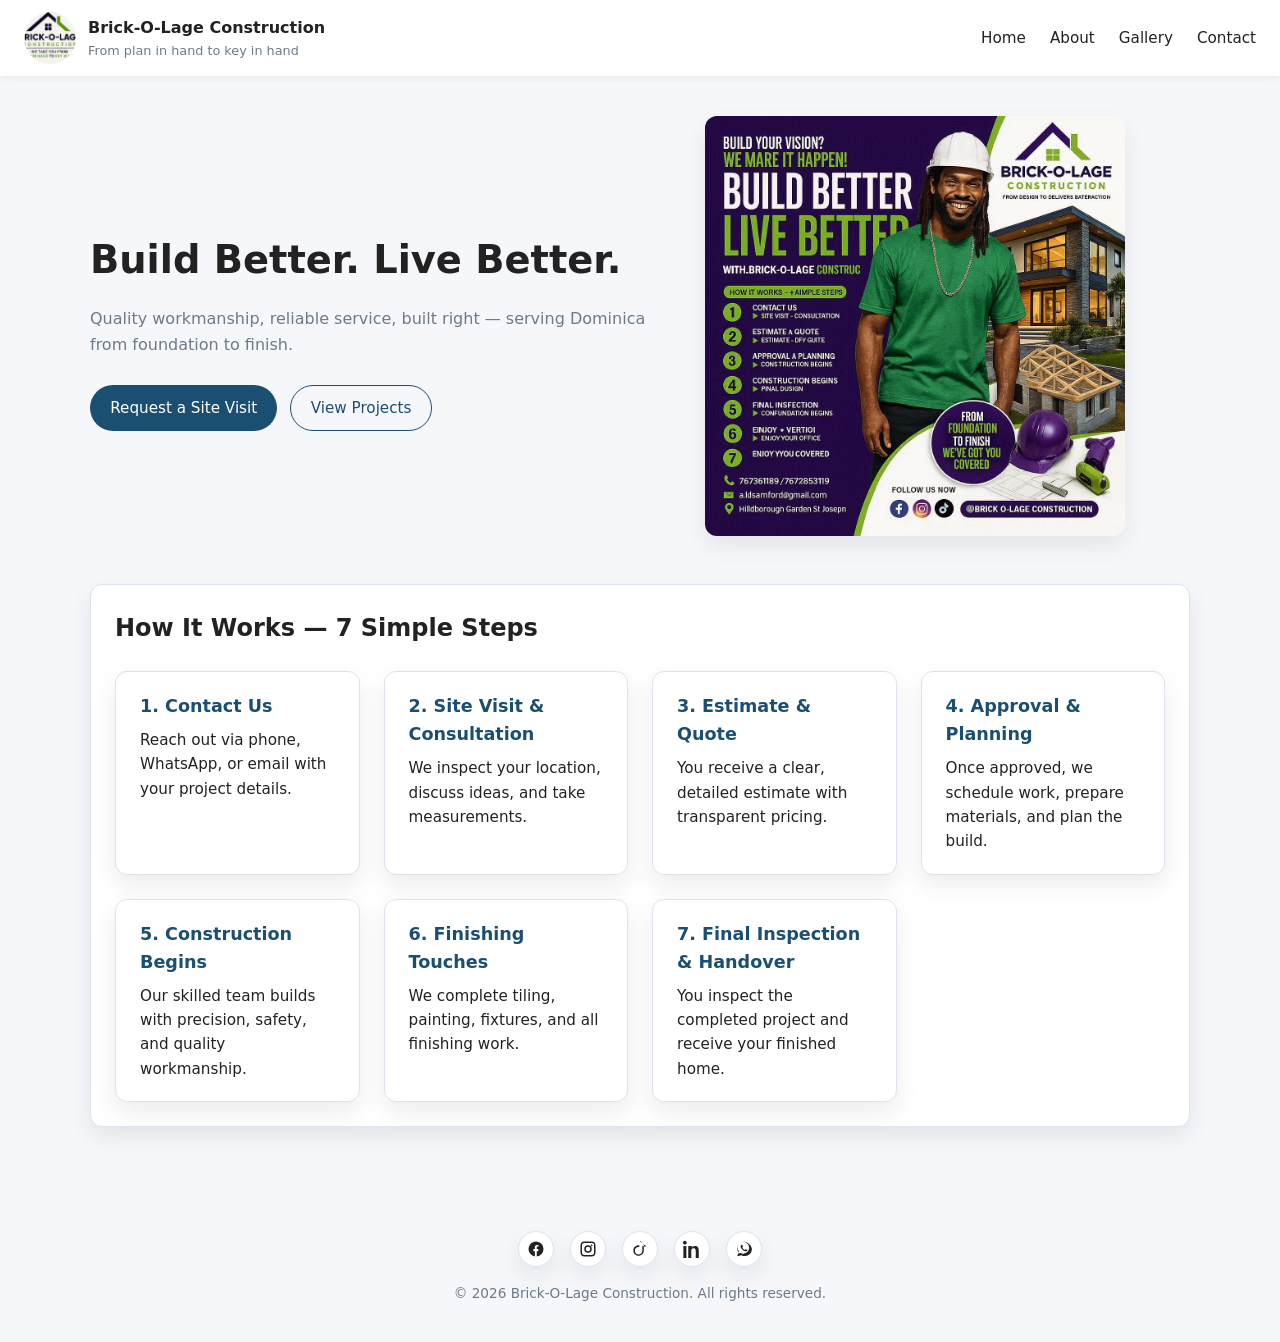
<file: index.html>
<!doctype html>
<html lang="en">
  <head>
    <meta charset="UTF-8" />
    <meta name="viewport" content="width=device-width, initial-scale=1.0" />
    <title>Brick‑O‑Lage Construction | Dominica</title>
    <link rel="stylesheet" href="styles.css" />
  </head>
  <body>
    <header class="site-header">
      <div class="logo-area">
        <img
          src="imgs/logo.jpeg"
          alt="Brick‑O‑Lage Construction logo"
          class="logo-img"
        />
        <div class="logo-text">
          <span class="brand-name">Brick‑O‑Lage Construction</span>
          <span class="brand-tagline">From plan in hand to key in hand</span>
        </div>
      </div>

      <button class="nav-toggle" aria-label="Open menu" aria-expanded="false">
        <span class="nav-toggle-bar"></span>
        <span class="nav-toggle-bar"></span>
        <span class="nav-toggle-bar"></span>
      </button>

      <nav class="main-nav">
        <ul>
          <li><a href="index.html">Home</a></li>
          <li><a href="about.html">About</a></li>
          <li><a href="gallery.html">Gallery</a></li>
          <li><a href="contact.html">Contact</a></li>
        </ul>
      </nav>
    </header>

    <main>
      <section class="hero">
        <div class="hero-content">
          <h1>Build Better. Live Better.</h1>
          <p>
            Quality workmanship, reliable service, built right — serving
            Dominica from foundation to finish.
          </p>
          <a href="contact.html" class="btn btn-primary"
            >Request a Site Visit</a
          >
          <a href="gallery.html" class="btn btn-outline">View Projects</a>
        </div>
        <div class="hero-image">
          <img
            src="imgs/aldin-ai-flyer.jpg"
            alt="Brick‑O‑Lage promotional poster"
          />
        </div>
      </section>

      <section class="steps">
        <h2>How It Works — 7 Simple Steps</h2>

        <div class="steps-card-grid">
          <div class="step-card">
            <h3>1. Contact Us</h3>
            <p>
              Reach out via phone, WhatsApp, or email with your project details.
            </p>
          </div>

          <div class="step-card">
            <h3>2. Site Visit & Consultation</h3>
            <p>
              We inspect your location, discuss ideas, and take measurements.
            </p>
          </div>

          <div class="step-card">
            <h3>3. Estimate & Quote</h3>
            <p>
              You receive a clear, detailed estimate with transparent pricing.
            </p>
          </div>

          <div class="step-card">
            <h3>4. Approval & Planning</h3>
            <p>
              Once approved, we schedule work, prepare materials, and plan the
              build.
            </p>
          </div>

          <div class="step-card">
            <h3>5. Construction Begins</h3>
            <p>
              Our skilled team builds with precision, safety, and quality
              workmanship.
            </p>
          </div>

          <div class="step-card">
            <h3>6. Finishing Touches</h3>
            <p>
              We complete tiling, painting, fixtures, and all finishing work.
            </p>
          </div>

          <div class="step-card">
            <h3>7. Final Inspection & Handover</h3>
            <p>
              You inspect the completed project and receive your finished home.
            </p>
          </div>
        </div>
      </section>

      <!-- <section class="steps">
        <h2>How It Works — 7 Simple Steps</h2>
        <ol>
          <li>Contact us</li>
          <li>Site visit & consultation</li>
          <li>Estimate & quote</li>
          <li>Approval & planning</li>
          <li>Construction begins</li>
          <li>Finishing touches</li>
          <li>Final inspection & handover</li>
        </ol>
      </section> -->
    </main>

    <footer class="site-footer">
      <div class="footer-social">
        <a
          href="https://www.facebook.com/shiva.maghsoudian"
          target="_blank"
          aria-label="Facebook"
          data-tooltip="Facebook"
        >
          <svg viewBox="0 0 24 24">
            <path
              d="M22 12a10 10 0 1 0-11.5 9.9v-7h-2v-3h2v-2.3c0-2 1.2-3.1 3-3.1.9 0 1.8.1 1.8.1v2h-1c-1 0-1.3.6-1.3 1.2V12h2.3l-.4 3h-1.9v7A10 10 0 0 0 22 12"
            ></path>
          </svg>
        </a>

        <a
          href="https://www.instagram.com/letstalk_ir"
          target="_blank"
          aria-label="Instagram"
          data-tooltip="Instagram"
        >
          <svg viewBox="0 0 24 24">
            <path
              d="M7 2C4 2 2 4 2 7v10c0 3 2 5 5 5h10c3 0 5-2 5-5V7c0-3-2-5-5-5H7zm10 2c2 0 3 1 3 3v10c0 2-1 3-3 3H7c-2 0-3-1-3-3V7c0-2 1-3 3-3h10zm-5 3a5 5 0 1 0 0 10 5 5 0 0 0 0-10zm0 2a3 3 0 1 1 0 6 3 3 0 0 1 0-6zm4.8-2.9a1.1 1.1 0 1 0 0 2.2 1.1 1.1 0 0 0 0-2.2z"
            ></path>
          </svg>
        </a>

        <a
          href="https://www.tiktok.com/@misspurple.1111"
          target="_blank"
          aria-label="TikTok"
          data-tooltip="TikTok"
        >
          <svg viewBox="0 0 24 24">
            <path
              d="M12 2h2c.1 1.4.8 2.7 2 3.6 1 .8 2.2 1.2 3.5 1.3v2.2c-1.6-.1-3.1-.6-4.4-1.5v6.6c0 2.8-2.3 5-5 5s-5-2.2-5-5 2.3-5 5-5c.3 0 .7 0 1 .1V7.1c-.3 0-.7-.1-1-.1-3.9 0-7 3.1-7 7s3.1 7 7 7 7-3.1 7-7V6.9c-1.3-1-2.3-2.5-2.6-4.1H12z"
            ></path>
          </svg>
        </a>

        <a
          href="https://www.linkedin.com/in/shiva-maghsoudian-6784a12a2/"
          target="_blank"
          aria-label="LinkedIn"
          data-tooltip="LinkedIn"
        >
          <svg viewBox="0 0 24 24">
            <path
              d="M4.98 3.5C4.98 4.88 3.86 6 2.5 6S0 4.88 0 3.5 1.12 1 2.5 1s2.48 1.12 2.48 2.5zM.5 8h4V24h-4V8zm7.5 0h3.8v2.2h.1c.5-.9 1.8-2.2 4-2.2 4.3 0 5.1 2.8 5.1 6.4V24h-4v-8.3c0-2-.1-4.6-2.8-4.6-2.8 0-3.2 2.2-3.2 4.4V24h-4V8z"
            ></path>
          </svg>
        </a>

        <a
          href="https://wa.me/17673161119"
          target="_blank"
          aria-label="WhatsApp"
          data-tooltip="WhatsApp"
        >
          <svg viewBox="0 0 32 32">
            <path
              d="M16 3C9.4 3 4 8.4 4 15c0 2.5.8 4.9 2.1 6.9L4 29l7.3-2.1c1.9 1 4.1 1.6 6.7 1.6 6.6 0 12-5.4 12-12S22.6 3 16 3zm0 21.8c-2.1 0-4-.6-5.6-1.6l-.4-.2-4.3 1.2 1.2-4.2-.3-.4c-1.2-1.7-1.9-3.7-1.9-5.8 0-5.6 4.6-10.2 10.2-10.2s10.2 4.6 10.2 10.2-4.6 10.2-10.2 10.2zm5.6-7.5c-.3-.1-1.7-.8-2-1-.3-.1-.5-.1-.7.1-.2.3-.8 1-.9 1.1-.2.1-.3.2-.6.1-.3-.1-1.4-.5-2.6-1.6-1-1-1.6-2.2-1.8-2.5-.2-.3 0-.5.1-.6.1-.1.3-.3.4-.4.1-.1.2-.3.3-.4.1-.1.1-.2.2-.3.1-.1.1-.3 0-.5-.1-.1-.7-1.7-.9-2.3-.2-.6-.5-.5-.7-.5h-.6c-.2 0-.5.1-.8.4-.3.3-1.1 1.1-1.1 2.6s1.1 3 1.2 3.2c.1.2 2.2 3.4 5.3 4.7.7.3 1.2.5 1.6.6.7.2 1.3.2 1.8.1.6-.1 1.7-.7 1.9-1.4.2-.7.2-1.3.1-1.4-.1-.1-.3-.2-.6-.3z"
            />
          </svg>
        </a>
      </div>

      <p>
        &copy; <span id="year"></span> Brick‑O‑Lage Construction. All rights
        reserved.
      </p>
    </footer>

    <script src="script.js"></script>
  </body>
</html>
</file>
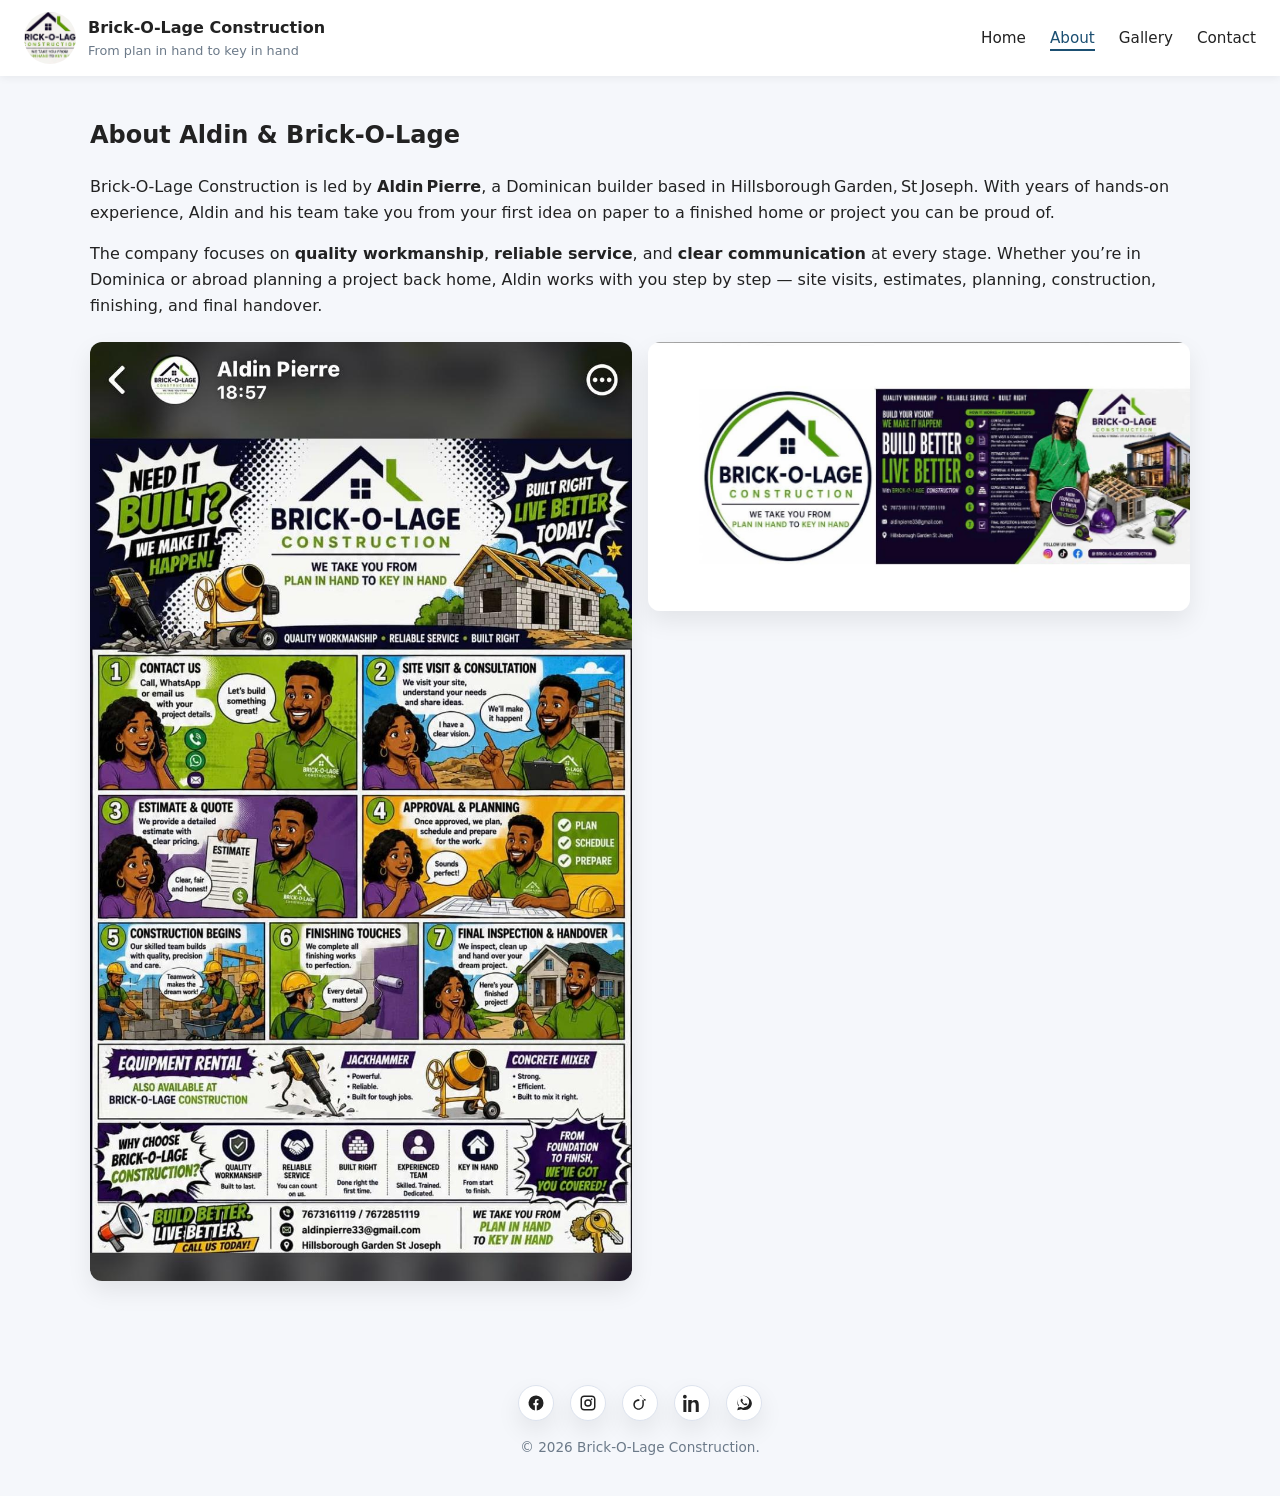
<file: about.html>
<!doctype html>
<html lang="en">
  <head>
    <meta charset="UTF-8" />
    <meta name="viewport" content="width=device-width, initial-scale=1.0" />
    <title>About | Brick‑O‑Lage Construction</title>
    <link rel="stylesheet" href="styles.css" />
  </head>
  <body>
    <header class="site-header">
      <div class="logo-area">
        <img
          src="imgs/logo.jpeg"
          alt="Brick‑O‑Lage Construction logo"
          class="logo-img"
        />
        <div class="logo-text">
          <span class="brand-name">Brick‑O‑Lage Construction</span>
          <span class="brand-tagline">From plan in hand to key in hand</span>
        </div>
      </div>
      <button class="nav-toggle" aria-label="Open menu" aria-expanded="false">
        <span class="nav-toggle-bar"></span><span class="nav-toggle-bar"></span
        ><span class="nav-toggle-bar"></span>
      </button>
      <nav class="main-nav">
        <ul>
          <li><a href="index.html">Home</a></li>
          <li><a href="about.html" class="active">About</a></li>
          <li><a href="gallery.html">Gallery</a></li>
          <li><a href="contact.html">Contact</a></li>
        </ul>
      </nav>
    </header>

    <main>
      <section class="about">
        <h1>About Aldin & Brick‑O‑Lage</h1>
        <p>
          Brick‑O‑Lage Construction is led by <strong>Aldin Pierre</strong>, a
          Dominican builder based in Hillsborough Garden, St Joseph. With years
          of hands‑on experience, Aldin and his team take you from your first
          idea on paper to a finished home or project you can be proud of.
        </p>
        <p>
          The company focuses on <strong>quality workmanship</strong>,
          <strong>reliable service</strong>, and
          <strong>clear communication</strong> at every stage. Whether you’re in
          Dominica or abroad planning a project back home, Aldin works with you
          step by step — site visits, estimates, planning, construction,
          finishing, and final handover.
        </p>

        <div class="about-gallery">
          <img
            src="imgs/animated-ad.jpeg"
            alt="Construction site in progress"
          />
          <img
            src="imgs/landscape_logo_and_front_page.jpeg"
            alt="Completed Caribbean home"
          />
        </div>
      </section>
    </main>

    <footer class="site-footer">
      <div class="footer-social">
        <a
          href="https://www.facebook.com/shiva.maghsoudian"
          target="_blank"
          aria-label="Facebook"
          data-tooltip="Facebook"
        >
          <svg viewBox="0 0 24 24">
            <path
              d="M22 12a10 10 0 1 0-11.5 9.9v-7h-2v-3h2v-2.3c0-2 1.2-3.1 3-3.1.9 0 1.8.1 1.8.1v2h-1c-1 0-1.3.6-1.3 1.2V12h2.3l-.4 3h-1.9v7A10 10 0 0 0 22 12"
            ></path>
          </svg>
        </a>

        <a
          href="https://www.instagram.com/letstalk_ir"
          target="_blank"
          aria-label="Instagram"
          data-tooltip="Instagram"
        >
          <svg viewBox="0 0 24 24">
            <path
              d="M7 2C4 2 2 4 2 7v10c0 3 2 5 5 5h10c3 0 5-2 5-5V7c0-3-2-5-5-5H7zm10 2c2 0 3 1 3 3v10c0 2-1 3-3 3H7c-2 0-3-1-3-3V7c0-2 1-3 3-3h10zm-5 3a5 5 0 1 0 0 10 5 5 0 0 0 0-10zm0 2a3 3 0 1 1 0 6 3 3 0 0 1 0-6zm4.8-2.9a1.1 1.1 0 1 0 0 2.2 1.1 1.1 0 0 0 0-2.2z"
            ></path>
          </svg>
        </a>

        <a
          href="https://www.tiktok.com/@misspurple.1111"
          target="_blank"
          aria-label="TikTok"
          data-tooltip="TikTok"
        >
          <svg viewBox="0 0 24 24">
            <path
              d="M12 2h2c.1 1.4.8 2.7 2 3.6 1 .8 2.2 1.2 3.5 1.3v2.2c-1.6-.1-3.1-.6-4.4-1.5v6.6c0 2.8-2.3 5-5 5s-5-2.2-5-5 2.3-5 5-5c.3 0 .7 0 1 .1V7.1c-.3 0-.7-.1-1-.1-3.9 0-7 3.1-7 7s3.1 7 7 7 7-3.1 7-7V6.9c-1.3-1-2.3-2.5-2.6-4.1H12z"
            ></path>
          </svg>
        </a>

        <a
          href="https://www.linkedin.com/in/shiva-maghsoudian-6784a12a2/"
          target="_blank"
          aria-label="LinkedIn"
          data-tooltip="LinkedIn"
        >
          <svg viewBox="0 0 24 24">
            <path
              d="M4.98 3.5C4.98 4.88 3.86 6 2.5 6S0 4.88 0 3.5 1.12 1 2.5 1s2.48 1.12 2.48 2.5zM.5 8h4V24h-4V8zm7.5 0h3.8v2.2h.1c.5-.9 1.8-2.2 4-2.2 4.3 0 5.1 2.8 5.1 6.4V24h-4v-8.3c0-2-.1-4.6-2.8-4.6-2.8 0-3.2 2.2-3.2 4.4V24h-4V8z"
            ></path>
          </svg>
        </a>

        <a
          href="https://wa.me/17673161119"
          target="_blank"
          aria-label="WhatsApp"
          data-tooltip="WhatsApp"
        >
          <svg viewBox="0 0 32 32">
            <path
              d="M16 3C9.4 3 4 8.4 4 15c0 2.5.8 4.9 2.1 6.9L4 29l7.3-2.1c1.9 1 4.1 1.6 6.7 1.6 6.6 0 12-5.4 12-12S22.6 3 16 3zm0 21.8c-2.1 0-4-.6-5.6-1.6l-.4-.2-4.3 1.2 1.2-4.2-.3-.4c-1.2-1.7-1.9-3.7-1.9-5.8 0-5.6 4.6-10.2 10.2-10.2s10.2 4.6 10.2 10.2-4.6 10.2-10.2 10.2zm5.6-7.5c-.3-.1-1.7-.8-2-1-.3-.1-.5-.1-.7.1-.2.3-.8 1-.9 1.1-.2.1-.3.2-.6.1-.3-.1-1.4-.5-2.6-1.6-1-1-1.6-2.2-1.8-2.5-.2-.3 0-.5.1-.6.1-.1.3-.3.4-.4.1-.1.2-.3.3-.4.1-.1.1-.2.2-.3.1-.1.1-.3 0-.5-.1-.1-.7-1.7-.9-2.3-.2-.6-.5-.5-.7-.5h-.6c-.2 0-.5.1-.8.4-.3.3-1.1 1.1-1.1 2.6s1.1 3 1.2 3.2c.1.2 2.2 3.4 5.3 4.7.7.3 1.2.5 1.6.6.7.2 1.3.2 1.8.1.6-.1 1.7-.7 1.9-1.4.2-.7.2-1.3.1-1.4-.1-.1-.3-.2-.6-.3z"
            />
          </svg>
        </a>
      </div>

      <p>&copy; <span id="year"></span> Brick‑O‑Lage Construction.</p>
    </footer>

    <script src="script.js"></script>
  </body>
</html>
</file>
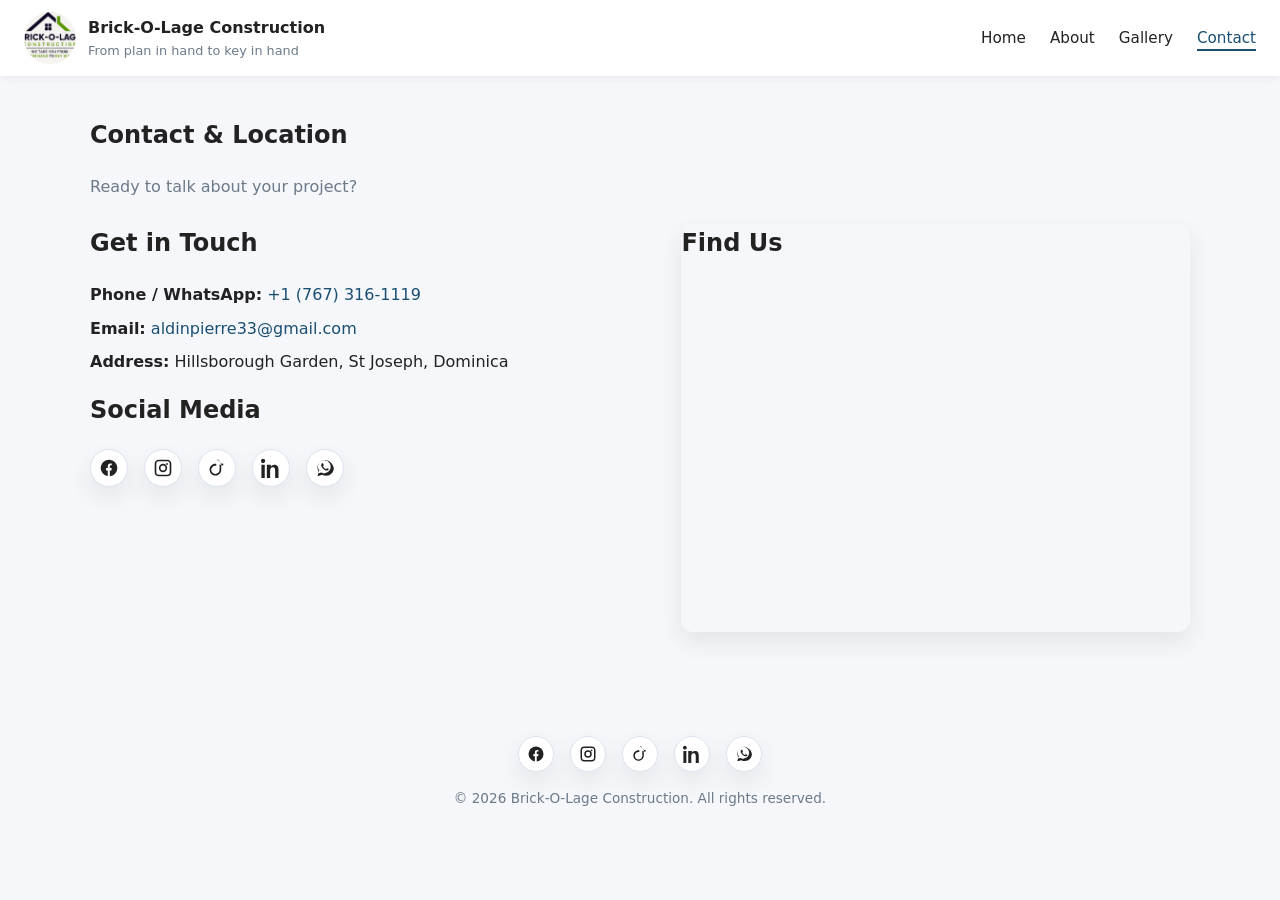
<file: contact.html>
<!doctype html>
<html lang="en">
  <head>
    <meta charset="UTF-8" />
    <meta name="viewport" content="width=device-width, initial-scale=1.0" />
    <title>Contact | Brick‑O‑Lage Construction</title>
    <link rel="stylesheet" href="styles.css" />
  </head>
  <body>
    <header class="site-header">
      <div class="logo-area">
        <img
          src="imgs/logo.jpeg"
          alt="Brick‑O‑Lage Construction logo"
          class="logo-img"
        />
        <div class="logo-text">
          <span class="brand-name">Brick‑O‑Lage Construction</span>
          <span class="brand-tagline">From plan in hand to key in hand</span>
        </div>
      </div>

      <button class="nav-toggle" aria-label="Open menu" aria-expanded="false">
        <span class="nav-toggle-bar"></span>
        <span class="nav-toggle-bar"></span>
        <span class="nav-toggle-bar"></span>
      </button>

      <nav class="main-nav">
        <ul>
          <li><a href="index.html">Home</a></li>
          <li><a href="about.html">About</a></li>
          <li><a href="gallery.html">Gallery</a></li>
          <li><a href="contact.html" class="active">Contact</a></li>
        </ul>
      </nav>
    </header>

    <main>
      <section class="contact">
        <h1>Contact & Location</h1>
        <p class="section-tagline">Ready to talk about your project?</p>

        <div class="contact-grid">
          <div class="contact-details">
            <h2>Get in Touch</h2>
            <ul class="contact-list">
              <li>
                <strong>Phone / WhatsApp:</strong>
                <a href="tel:+17673161119">+1 (767) 316‑1119</a>
              </li>
              <li>
                <strong>Email:</strong>
                <a href="mailto:aldinpierre33@gmail.com"
                  >aldinpierre33@gmail.com</a
                >
              </li>
              <li>
                <strong>Address:</strong>
                Hillsborough Garden, St Joseph, Dominica
              </li>
            </ul>

            <h2>Social Media</h2>

            <div class="social-icons">
              <a
                href="https://www.facebook.com/shiva.maghsoudian"
                target="_blank"
                aria-label="Facebook"
                title="Facebook"
              >
                <svg viewBox="0 0 24 24">
                  <path
                    d="M22 12a10 10 0 1 0-11.5 9.9v-7h-2v-3h2v-2.3c0-2 1.2-3.1 3-3.1.9 0 1.8.1 1.8.1v2h-1c-1 0-1.3.6-1.3 1.2V12h2.3l-.4 3h-1.9v7A10 10 0 0 0 22 12"
                  ></path>
                </svg>
              </a>

              <a
                href="https://www.instagram.com/oledogg_zygi?igsh=MXB3eDdiNTA1azFhZw=="
                target="_blank"
                aria-label="Instagram"
                title="Instagram"
              >
                <svg viewBox="0 0 24 24">
                  <path
                    d="M7 2C4 2 2 4 2 7v10c0 3 2 5 5 5h10c3 0 5-2 5-5V7c0-3-2-5-5-5H7zm10 2c2 0 3 1 3 3v10c0 2-1 3-3 3H7c-2 0-3-1-3-3V7c0-2 1-3 3-3h10zm-5 3a5 5 0 1 0 0 10 5 5 0 0 0 0-10zm0 2a3 3 0 1 1 0 6 3 3 0 0 1 0-6zm4.8-2.9a1.1 1.1 0 1 0 0 2.2 1.1 1.1 0 0 0 0-2.2z"
                  ></path>
                </svg>
              </a>

              <a href="#" target="_blank" aria-label="TikTok" title="TikTok">
                <svg viewBox="0 0 24 24">
                  <path
                    d="M12 2h2c.1 1.4.8 2.7 2 3.6 1 .8 2.2 1.2 3.5 1.3v2.2c-1.6-.1-3.1-.6-4.4-1.5v6.6c0 2.8-2.3 5-5 5s-5-2.2-5-5 2.3-5 5-5c.3 0 .7 0 1 .1V7.1c-.3 0-.7-.1-1-.1-3.9 0-7 3.1-7 7s3.1 7 7 7 7-3.1 7-7V6.9c-1.3-1-2.3-2.5-2.6-4.1H12z"
                  ></path>
                </svg>
              </a>

              <a
                href="#"
                target="_blank"
                aria-label="LinkedIn"
                title="LinkedIn"
              >
                <svg viewBox="0 0 24 24">
                  <path
                    d="M4.98 3.5C4.98 4.88 3.86 6 2.5 6S0 4.88 0 3.5 1.12 1 2.5 1s2.48 1.12 2.48 2.5zM.5 8h4V24h-4V8zm7.5 0h3.8v2.2h.1c.5-.9 1.8-2.2 4-2.2 4.3 0 5.1 2.8 5.1 6.4V24h-4v-8.3c0-2-.1-4.6-2.8-4.6-2.8 0-3.2 2.2-3.2 4.4V24h-4V8z"
                  ></path>
                </svg>
              </a>

              <a
                href="https://wa.me/17673161119"
                target="_blank"
                aria-label="WhatsApp"
                title="WhatsApp"
              >
                <svg viewBox="0 0 32 32">
                  <path
                    d="M16 3C9.4 3 4 8.4 4 15c0 2.5.8 4.9 2.1 6.9L4 29l7.3-2.1c1.9 1 4.1 1.6 6.7 1.6 6.6 0 12-5.4 12-12S22.6 3 16 3zm0 21.8c-2.1 0-4-.6-5.6-1.6l-.4-.2-4.3 1.2 1.2-4.2-.3-.4c-1.2-1.7-1.9-3.7-1.9-5.8 0-5.6 4.6-10.2 10.2-10.2s10.2 4.6 10.2 10.2-4.6 10.2-10.2 10.2zm5.6-7.5c-.3-.1-1.7-.8-2-1-.3-.1-.5-.1-.7.1-.2.3-.8 1-.9 1.1-.2.1-.3.2-.6.1-.3-.1-1.4-.5-2.6-1.6-1-1-1.6-2.2-1.8-2.5-.2-.3 0-.5.1-.6.1-.1.3-.3.4-.4.1-.1.2-.3.3-.4.1-.1.1-.2.2-.3.1-.1.1-.3 0-.5-.1-.1-.7-1.7-.9-2.3-.2-.6-.5-.5-.7-.5h-.6c-.2 0-.5.1-.8.4-.3.3-1.1 1.1-1.1 2.6s1.1 3 1.2 3.2c.1.2 2.2 3.4 5.3 4.7.7.3 1.2.5 1.6.6.7.2 1.3.2 1.8.1.6-.1 1.7-.7 1.9-1.4.2-.7.2-1.3.1-1.4-.1-.1-.3-.2-.6-.3z"
                  />
                </svg>
              </a>
            </div>
          </div>

          <div class="map-container">
            <h2>Find Us</h2>
            <div class="contact-map">
              <iframe
                src="https://www.google.com/maps/embed?pb=!1m18!1m12!1m3!1d3846.5389267056635!2d-61.42485622626512!3d15.401437285185388!2m3!1f0!2f0!3f0!3m2!1i1024!2i768!4f13.1!3m3!1m2!1s0x8c14d163f9551b8d%3A0x6ada5535cd8a6884!2sHillsborough%20Gardens%20Housing%20Scheme!5e0!3m2!1sen!2suk!4v1783013875483!5m2!1sen!2suk"
                width="600"
                height="450"
                style="border: 0"
                allowfullscreen=""
                loading="lazy"
                referrerpolicy="strict-origin-when-cross-origin"
              ></iframe>
            </div>
          </div>
        </div>
      </section>
    </main>

    <footer class="site-footer">
      <div class="footer-social">
        <a
          href="#"
          target="_blank"
          aria-label="Facebook"
          data-tooltip="Facebook"
        >
          <svg viewBox="0 0 24 24">
            <path
              d="M22 12a10 10 0 1 0-11.5 9.9v-7h-2v-3h2v-2.3c0-2 1.2-3.1 3-3.1.9 0 1.8.1 1.8.1v2h-1c-1 0-1.3.6-1.3 1.2V12h2.3l-.4 3h-1.9v7A10 10 0 0 0 22 12"
            ></path>
          </svg>
        </a>

        <a
          href="https://www.instagram.com/oledogg_zygi/?igsh=MXB3eDdiNTA1azFhZw=="
          target="_blank"
          aria-label="Instagram"
          data-tooltip="Instagram"
          title="Instagram"
        >
          <svg viewBox="0 0 24 24">
            <path
              d="M7 2C4 2 2 4 2 7v10c0 3 2 5 5 5h10c3 0 5-2 5-5V7c0-3-2-5-5-5H7zm10 2c2 0 3 1 3 3v10c0 2-1 3-3 3H7c-2 0-3-1-3-3V7c0-2 1-3 3-3h10zm-5 3a5 5 0 1 0 0 10 5 5 0 0 0 0-10zm0 2a3 3 0 1 1 0 6 3 3 0 0 1 0-6zm4.8-2.9a1.1 1.1 0 1 0 0 2.2 1.1 1.1 0 0 0 0-2.2z"
            ></path>
          </svg>
        </a>

        <a href="#" target="_blank" aria-label="TikTok" data-tooltip="TikTok">
          <svg viewBox="0 0 24 24">
            <path
              d="M12 2h2c.1 1.4.8 2.7 2 3.6 1 .8 2.2 1.2 3.5 1.3v2.2c-1.6-.1-3.1-.6-4.4-1.5v6.6c0 2.8-2.3 5-5 5s-5-2.2-5-5 2.3-5 5-5c.3 0 .7 0 1 .1V7.1c-.3 0-.7-.1-1-.1-3.9 0-7 3.1-7 7s3.1 7 7 7 7-3.1 7-7V6.9c-1.3-1-2.3-2.5-2.6-4.1H12z"
            ></path>
          </svg>
        </a>

        <a
          href="#"
          target="_blank"
          aria-label="LinkedIn"
          data-tooltip="LinkedIn"
        >
          <svg viewBox="0 0 24 24">
            <path
              d="M4.98 3.5C4.98 4.88 3.86 6 2.5 6S0 4.88 0 3.5 1.12 1 2.5 1s2.48 1.12 2.48 2.5zM.5 8h4V24h-4V8zm7.5 0h3.8v2.2h.1c.5-.9 1.8-2.2 4-2.2 4.3 0 5.1 2.8 5.1 6.4V24h-4v-8.3c0-2-.1-4.6-2.8-4.6-2.8 0-3.2 2.2-3.2 4.4V24h-4V8z"
            ></path>
          </svg>
        </a>

        <a
          href="https://wa.me/17673161119"
          target="_blank"
          aria-label="WhatsApp"
          data-tooltip="WhatsApp"
        >
          <svg viewBox="0 0 32 32">
            <path
              d="M16 3C9.4 3 4 8.4 4 15c0 2.5.8 4.9 2.1 6.9L4 29l7.3-2.1c1.9 1 4.1 1.6 6.7 1.6 6.6 0 12-5.4 12-12S22.6 3 16 3zm0 21.8c-2.1 0-4-.6-5.6-1.6l-.4-.2-4.3 1.2 1.2-4.2-.3-.4c-1.2-1.7-1.9-3.7-1.9-5.8 0-5.6 4.6-10.2 10.2-10.2s10.2 4.6 10.2 10.2-4.6 10.2-10.2 10.2zm5.6-7.5c-.3-.1-1.7-.8-2-1-.3-.1-.5-.1-.7.1-.2.3-.8 1-.9 1.1-.2.1-.3.2-.6.1-.3-.1-1.4-.5-2.6-1.6-1-1-1.6-2.2-1.8-2.5-.2-.3 0-.5.1-.6.1-.1.3-.3.4-.4.1-.1.2-.3.3-.4.1-.1.1-.2.2-.3.1-.1.1-.3 0-.5-.1-.1-.7-1.7-.9-2.3-.2-.6-.5-.5-.7-.5h-.6c-.2 0-.5.1-.8.4-.3.3-1.1 1.1-1.1 2.6s1.1 3 1.2 3.2c.1.2 2.2 3.4 5.3 4.7.7.3 1.2.5 1.6.6.7.2 1.3.2 1.8.1.6-.1 1.7-.7 1.9-1.4.2-.7.2-1.3.1-1.4-.1-.1-.3-.2-.6-.3z"
            />
          </svg>
        </a>
      </div>

      <p>
        &copy; <span id="year"></span> Brick‑O‑Lage Construction. All rights
        reserved.
      </p>
    </footer>

    <script src="script.js"></script>
  </body>
</html>
</file>
<file: styles.css>
:root {
  --color-bg: #f5f7fb;
  --color-surface: #ffffff;
  --color-primary: #1b4f72; /* deep blue */
  --color-accent: #27ae60; /* green */
  --color-text: #222222;
  --color-muted: #6c7a89;
  --color-border: #dde3ee;

  --radius-sm: 6px;
  --radius-md: 12px;
  --shadow-soft: 0 10px 25px rgba(0, 0, 0, 0.08);
}

*,
*::before,
*::after {
  box-sizing: border-box;
}

html {
  scroll-behavior: smooth;
}

body {
  margin: 0;
  font-family:
    "Poppins",
    system-ui,
    -apple-system,
    BlinkMacSystemFont,
    "Segoe UI",
    sans-serif;
  background-color: var(--color-bg);
  color: var(--color-text);
  line-height: 1.6;
}

/* HEADER & NAV */

.site-header {
  position: sticky;
  top: 0;
  z-index: 1000;
  display: flex;
  align-items: center;
  justify-content: space-between;
  padding: 0.75rem 1.5rem;
  background-color: var(--color-surface);
  box-shadow: 0 2px 8px rgba(0, 0, 0, 0.06);
}

.logo-area {
  display: flex;
  align-items: center;
  gap: 0.75rem;
}

.logo-img {
  width: 52px;
  height: 52px;
  border-radius: 50%;
  object-fit: cover;
}

.logo-text {
  display: flex;
  flex-direction: column;
}

.brand-name {
  font-weight: 600;
  font-size: 1rem;
}

.brand-tagline {
  font-size: 0.8rem;
  color: var(--color-muted);
}

.main-nav ul {
  display: flex;
  align-items: center;
  gap: 1.5rem;
  list-style: none;
  margin: 0;
  padding: 0;
}

.main-nav a {
  text-decoration: none;
  color: var(--color-text);
  font-weight: 500;
  font-size: 0.95rem;
  position: relative;
}

.main-nav a::after {
  content: "";
  position: absolute;
  left: 0;
  bottom: -4px;
  width: 0;
  height: 2px;
  background-color: var(--color-primary);
  transition: width 0.2s ease;
}

.main-nav a:hover::after,
.main-nav a:focus::after,
.main-nav a.active::after {
  width: 100%;
}

.main-nav a.active {
  color: var(--color-primary);
}

/* Hamburger */

.nav-toggle {
  display: none;
  background: none;
  border: none;
  padding: 0.4rem;
  cursor: pointer;
}

.nav-toggle-bar {
  display: block;
  width: 22px;
  height: 2px;
  margin: 4px 0;
  background-color: var(--color-text);
  border-radius: 999px;
}

/* GENERAL SECTIONS */

main {
  padding: 2.5rem 1.5rem;
}

section {
  max-width: 1100px;
  margin: 0 auto 2.5rem;
}

section h1,
section h2 {
  margin-top: 0;
}

.section-tagline {
  color: var(--color-muted);
  margin-bottom: 1.5rem;
}

/* HERO (HOME PAGE) */

.hero {
  display: grid;
  grid-template-columns: minmax(0, 1.2fr) minmax(0, 1fr);
  gap: 2rem;
  align-items: center;
}

.hero-content h1 {
  font-size: clamp(2.2rem, 3vw, 2.8rem);
  margin-bottom: 0.5rem;
}

.hero-content p {
  color: var(--color-muted);
  margin-bottom: 1rem;
}

.hero-cta,
.hero a.btn {
  margin-top: 0.75rem;
}

.hero-image img {
  width: 100%;
  max-width: 420px;
  border-radius: var(--radius-md);
  box-shadow: var(--shadow-soft);
}

/* BUTTONS */

.btn {
  display: inline-flex;
  align-items: center;
  justify-content: center;
  padding: 0.6rem 1.2rem;
  border-radius: 999px;
  font-weight: 500;
  font-size: 0.95rem;
  text-decoration: none;
  border: 1px solid transparent;
  cursor: pointer;
  margin-right: 0.5rem;
}

.btn-primary {
  background-color: var(--color-primary);
  color: #ffffff;
}

.btn-outline {
  background-color: transparent;
  color: var(--color-primary);
  border-color: var(--color-primary);
}

.btn:hover,
.btn:focus {
  filter: brightness(1.05);
}

/* STEPS (HOME) */

.steps {
  background-color: var(--color-surface);
  border-radius: var(--radius-md);
  padding: 1.5rem;
  box-shadow: var(--shadow-soft);
  border: 1px solid var(--color-border);
}

.steps h2 {
  margin-bottom: 1rem;
}

.steps ol {
  margin: 0;
  padding-left: 1.2rem;
}

/* ABOUT PAGE */

.about p {
  margin-bottom: 0.9rem;
}

.about-gallery {
  display: grid;
  grid-template-columns: repeat(auto-fit, minmax(220px, 1fr));
  gap: 1rem;
  margin-top: 1.5rem;
}

.about-gallery img {
  width: 100%;
  border-radius: var(--radius-md);
  box-shadow: var(--shadow-soft);
}

/* GALLERY PAGE */

.gallery-grid {
  display: grid;
  grid-template-columns: repeat(auto-fit, minmax(180px, 1fr));
  gap: 1rem;
}

.gallery-grid img {
  width: 100%;
  height: 180px;
  object-fit: cover;
  border-radius: var(--radius-md);
  cursor: pointer;
  border: 1px solid var(--color-border);
  background-color: var(--color-surface);
  transition:
    transform 0.2s ease,
    filter 0.2s ease;
}

.gallery-grid img:hover,
.gallery-grid img:focus {
  transform: scale(1.03);
  filter: brightness(1.05);
}

/* Lightbox (Gallery) */

.lightbox {
  position: fixed;
  inset: 0;
  background-color: rgba(0, 0, 0, 0.7);
  display: none;
  align-items: center;
  justify-content: center;
  padding: 1rem;
}

.lightbox-image {
  max-width: 90vw;
  max-height: 80vh;
  border-radius: var(--radius-md);
  box-shadow: var(--shadow-soft);
  background-color: #000;
}

.lightbox-close {
  position: absolute;
  top: 1rem;
  right: 1rem;
  background: none;
  border: none;
  color: #ffffff;
  font-size: 2rem;
  cursor: pointer;
}

/* CONTACT PAGE */

.contact-grid {
  display: grid;
  grid-template-columns: minmax(0, 1.1fr) minmax(0, 1fr);
  gap: 2rem;
  margin-top: 1.5rem;
}

.contact-list,
.social-list {
  list-style: none;
  padding: 0;
  margin: 0 0 1rem;
}

.contact-list li,
.social-list li {
  margin-bottom: 0.5rem;
}

.contact-list a {
  color: var(--color-primary);
  text-decoration: none;
}

.contact-list a:hover,
.contact-list a:focus {
  text-decoration: underline;
}

.map-placeholder {
  border-radius: var(--radius-md);
  border: 1px dashed var(--color-border);
  padding: 1.5rem;
  text-align: center;
  color: var(--color-muted);
  background-color: var(--color-surface);
}

.social-icons {
  display: flex;
  gap: 1rem;
  margin-top: 1rem;
}

.social-icons a {
  display: inline-flex;
  width: 38px;
  height: 38px;
  padding: 8px;
  border-radius: 50%;
  background-color: var(--color-surface);
  border: 1px solid var(--color-border);
  box-shadow: var(--shadow-soft);
  transition:
    transform 0.2s ease,
    background-color 0.2s ease;
}

.social-icons a:hover,
.social-icons a:focus {
  transform: scale(1.1);
  background-color: var(--color-primary);
}

.social-icons svg {
  width: 100%;
  height: 100%;
  fill: var(--color-text);
}

.social-icons a:hover svg {
  fill: #ffffff;
}

/* WhatsApp brand color on hover */
.social-icons a[aria-label="WhatsApp"]:hover {
  background-color: #25d366; /* WhatsApp green */
}

.social-icons a[aria-label="WhatsApp"]:hover svg {
  fill: #ffffff;
}

/* Responsive Google Map */
.map-container {
  position: relative;
  width: 100%;
  max-width: 600px; /* keeps it from being too wide */
  margin: 0 auto; /* centers it */
  overflow: hidden;
  border-radius: 12px;
  box-shadow: var(--shadow-soft);
}

.map-container iframe {
  width: 100%;
  height: 350px;
  border: 0;
  display: block;
}

/* Steps as Cards */
.steps-card-grid {
  display: grid;
  grid-template-columns: repeat(auto-fit, minmax(240px, 1fr));
  gap: 1.5rem;
  margin-top: 1.5rem;
}

.step-card {
  background-color: var(--color-surface);
  border-radius: var(--radius-md);
  padding: 1.25rem 1.5rem;
  box-shadow: var(--shadow-soft);
  border: 1px solid var(--color-border);
  transition:
    transform 0.2s ease,
    box-shadow 0.2s ease;
}

.step-card:hover {
  transform: translateY(-4px);
  box-shadow: 0 12px 28px rgba(0, 0, 0, 0.12);
}

.step-card h3 {
  margin-top: 0;
  margin-bottom: 0.5rem;
  font-size: 1.1rem;
  color: var(--color-primary);
}

.step-card p {
  margin: 0;
  color: var(--color-text);
  font-size: 0.95rem;
}

/* FOOTER */

.footer-social {
  display: flex;
  justify-content: center;
  gap: 1rem;
  margin-bottom: 1rem;
}

.footer-social a {
  display: inline-flex;
  width: 36px;
  height: 36px;
  padding: 8px;
  border-radius: 50%;
  background-color: var(--color-surface);
  border: 1px solid var(--color-border);
  box-shadow: var(--shadow-soft);
  transition:
    transform 0.2s ease,
    background-color 0.2s ease;
}

.footer-social a:hover,
.footer-social a:focus {
  transform: scale(1.1);
  background-color: var(--color-primary);
}

.footer-social svg {
  width: 100%;
  height: 100%;
  fill: var(--color-text);
}

.footer-social a:hover svg {
  fill: #ffffff;
}

/* WhatsApp brand hover */
.footer-social a[aria-label="WhatsApp"]:hover {
  background-color: #25d366;
}

.footer-social a[aria-label="WhatsApp"]:hover svg {
  fill: #ffffff;
}

/* Tooltip support */
.footer-social a {
  position: relative;
}

.footer-social a::after {
  content: attr(data-tooltip);
  position: absolute;
  bottom: -32px;
  left: 50%;
  transform: translateX(-50%);
  background-color: var(--color-text);
  color: #fff;
  padding: 4px 8px;
  font-size: 0.7rem;
  border-radius: 6px;
  white-space: nowrap;
  opacity: 0;
  pointer-events: none;
  transition:
    opacity 0.2s ease,
    transform 0.2s ease;
}

.footer-social a:hover::after,
.footer-social a:focus::after {
  opacity: 1;
  transform: translateX(-50%) translateY(4px);
}

.site-footer {
  padding: 1.5rem;
  text-align: center;
  font-size: 0.85rem;
  color: var(--color-muted);
}

/* RESPONSIVE NAV & LAYOUT */

@media (max-width: 768px) {
  .main-nav {
    position: absolute;
    top: 100%;
    right: 0;
    left: 0;
    background-color: var(--color-surface);
    box-shadow: 0 4px 12px rgba(0, 0, 0, 0.08);
    transform: translateY(-10px);
    opacity: 0;
    pointer-events: none;
    transition:
      opacity 0.2s ease,
      transform 0.2s ease;
  }

  .main-nav ul {
    flex-direction: column;
    padding: 0.75rem 1.5rem 1rem;
  }

  .main-nav a {
    padding: 0.4rem 0;
  }

  .main-nav.is-open {
    opacity: 1;
    pointer-events: auto;
    transform: translateY(0);
  }

  .nav-toggle {
    display: inline-block;
  }

  .hero {
    grid-template-columns: minmax(0, 1fr);
  }

  .contact-grid {
    grid-template-columns: minmax(0, 1fr);
  }
}

@media (max-width: 480px) {
  main {
    padding: 2rem 1rem;
  }

  .hero-content h1 {
    font-size: 1.9rem;
  }
}
</file>
